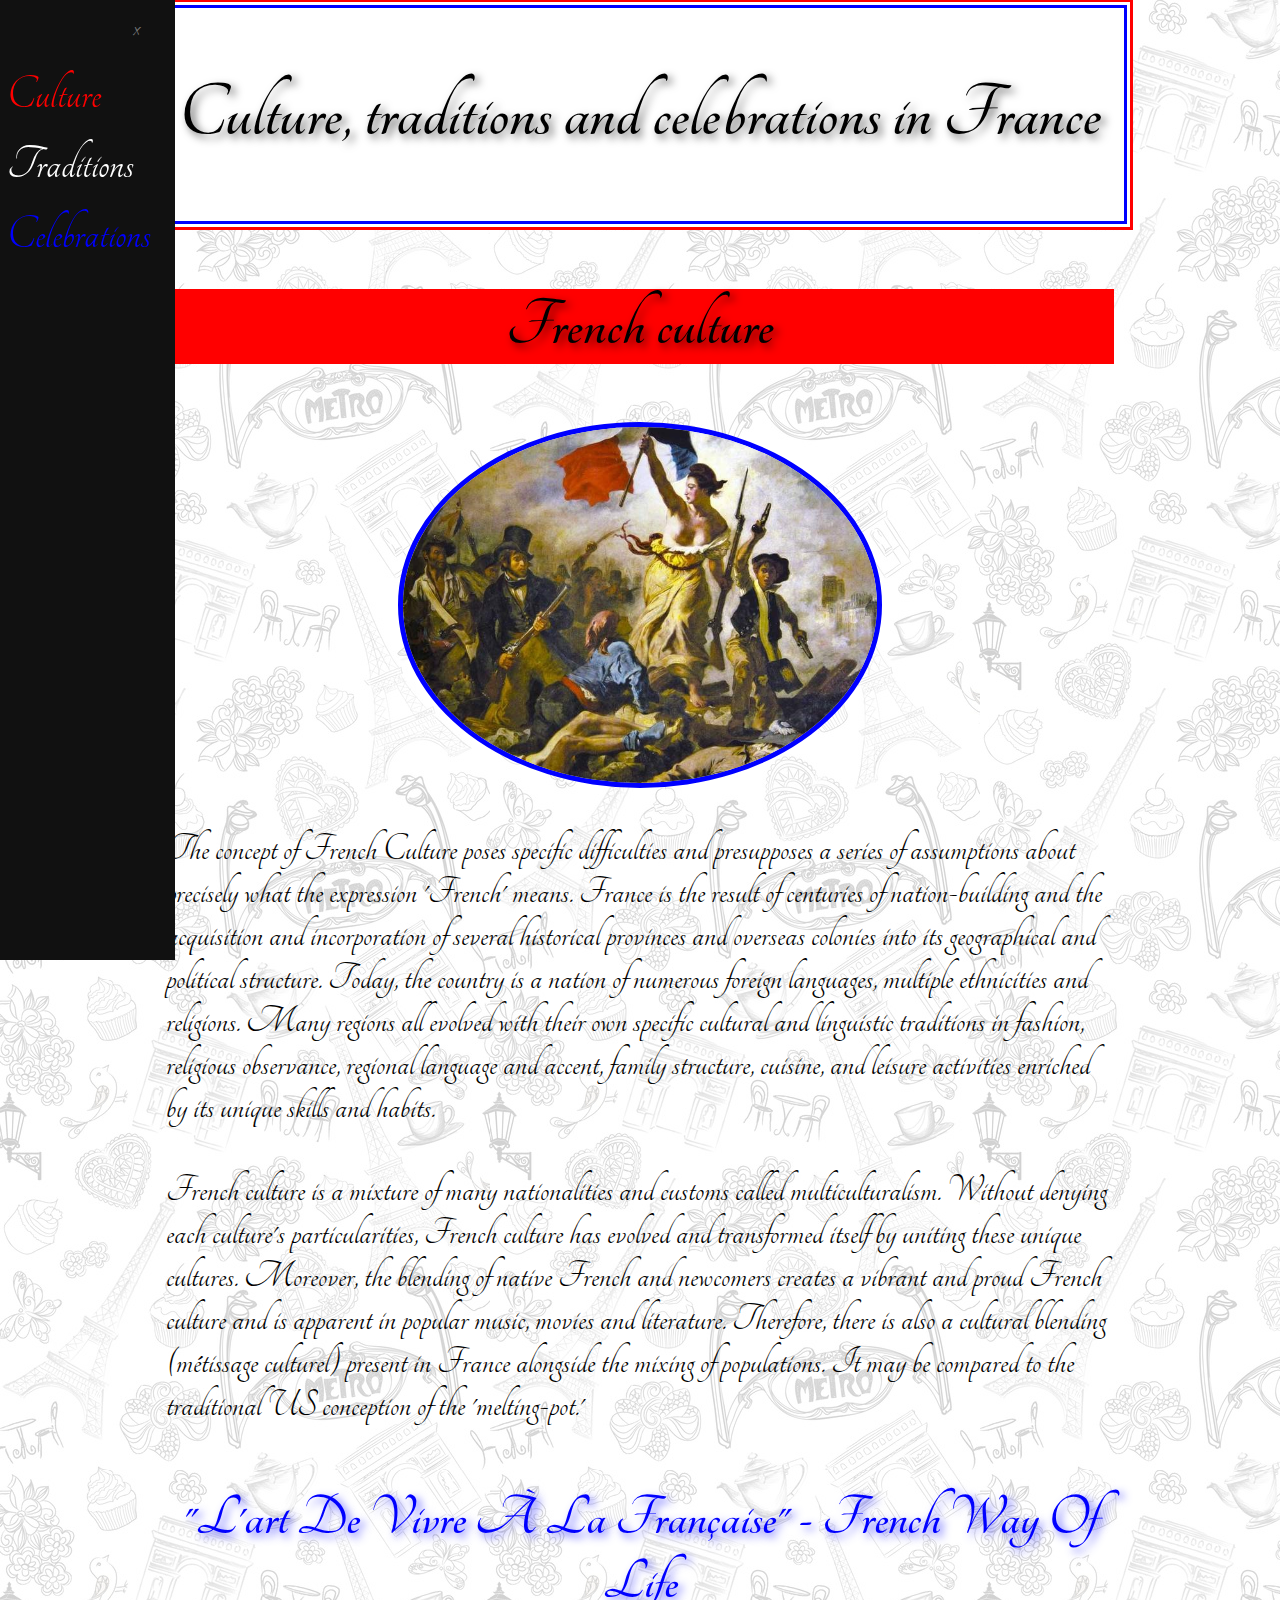
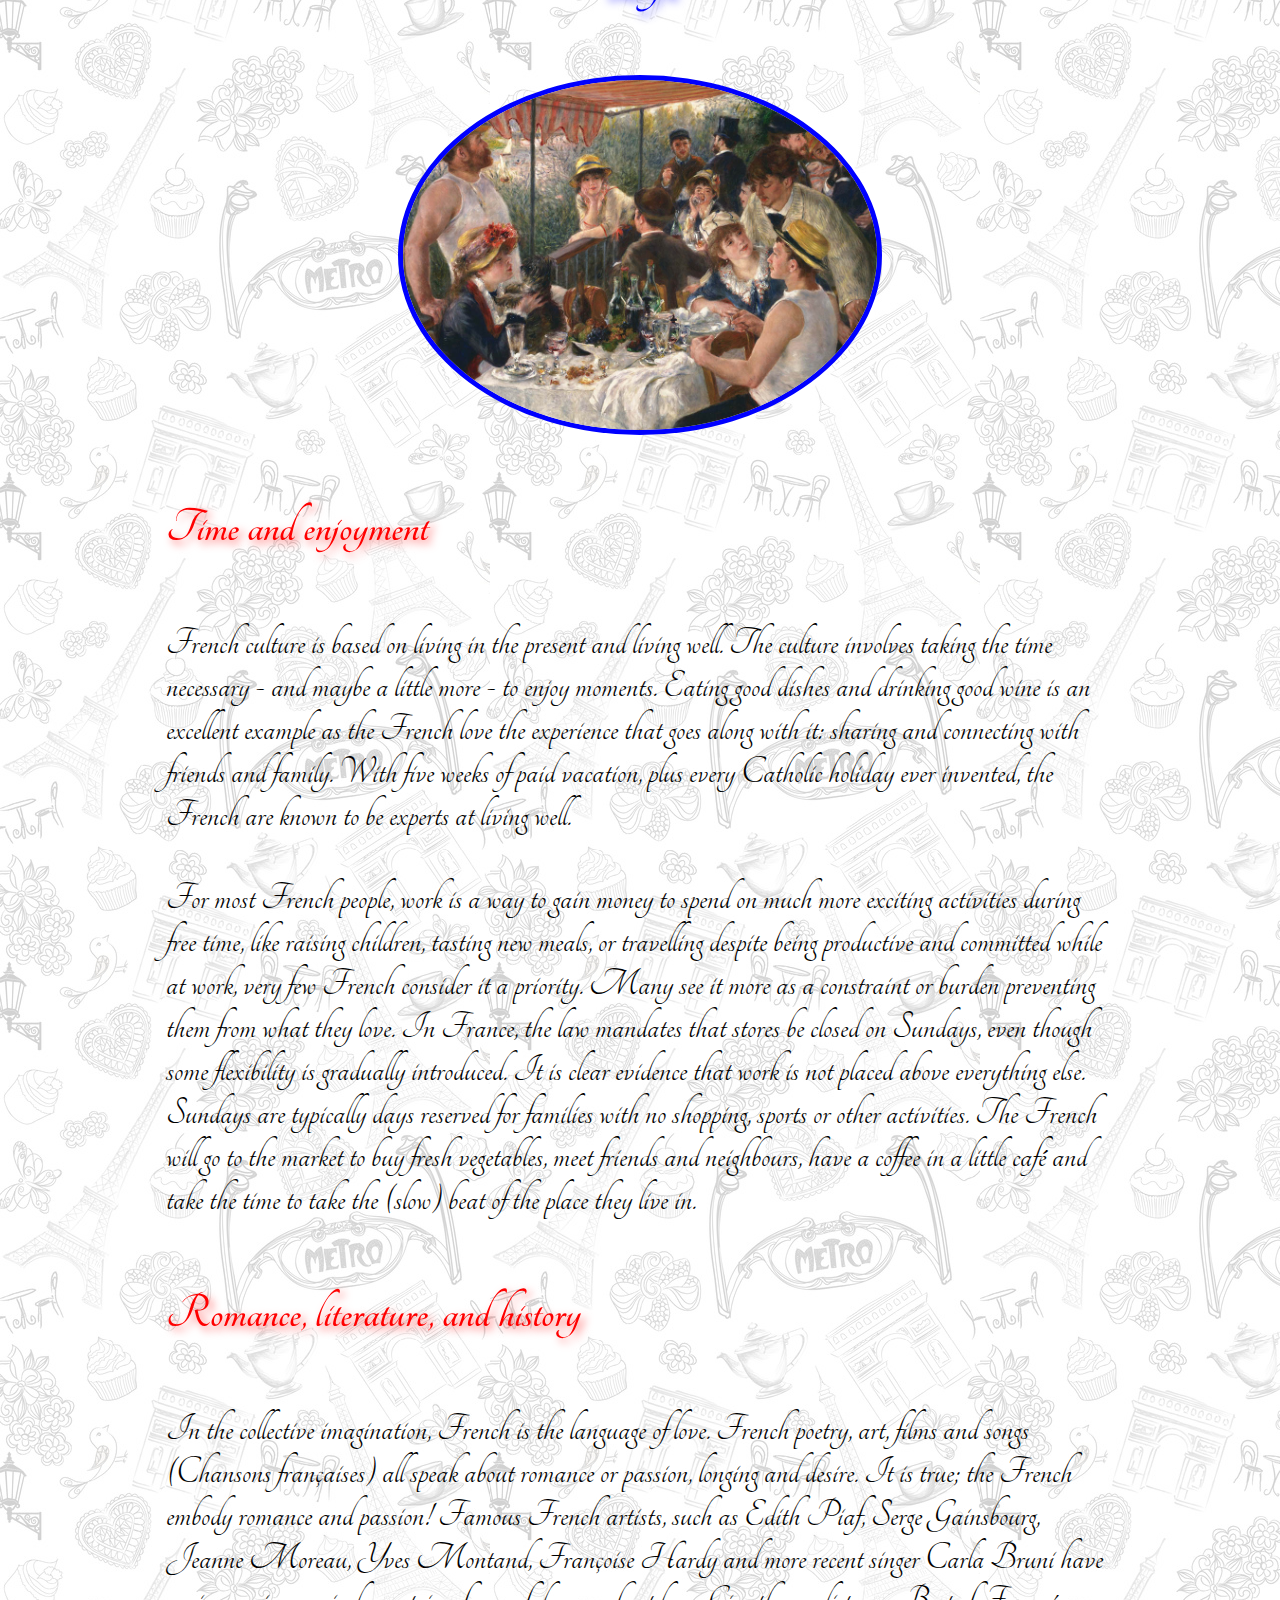
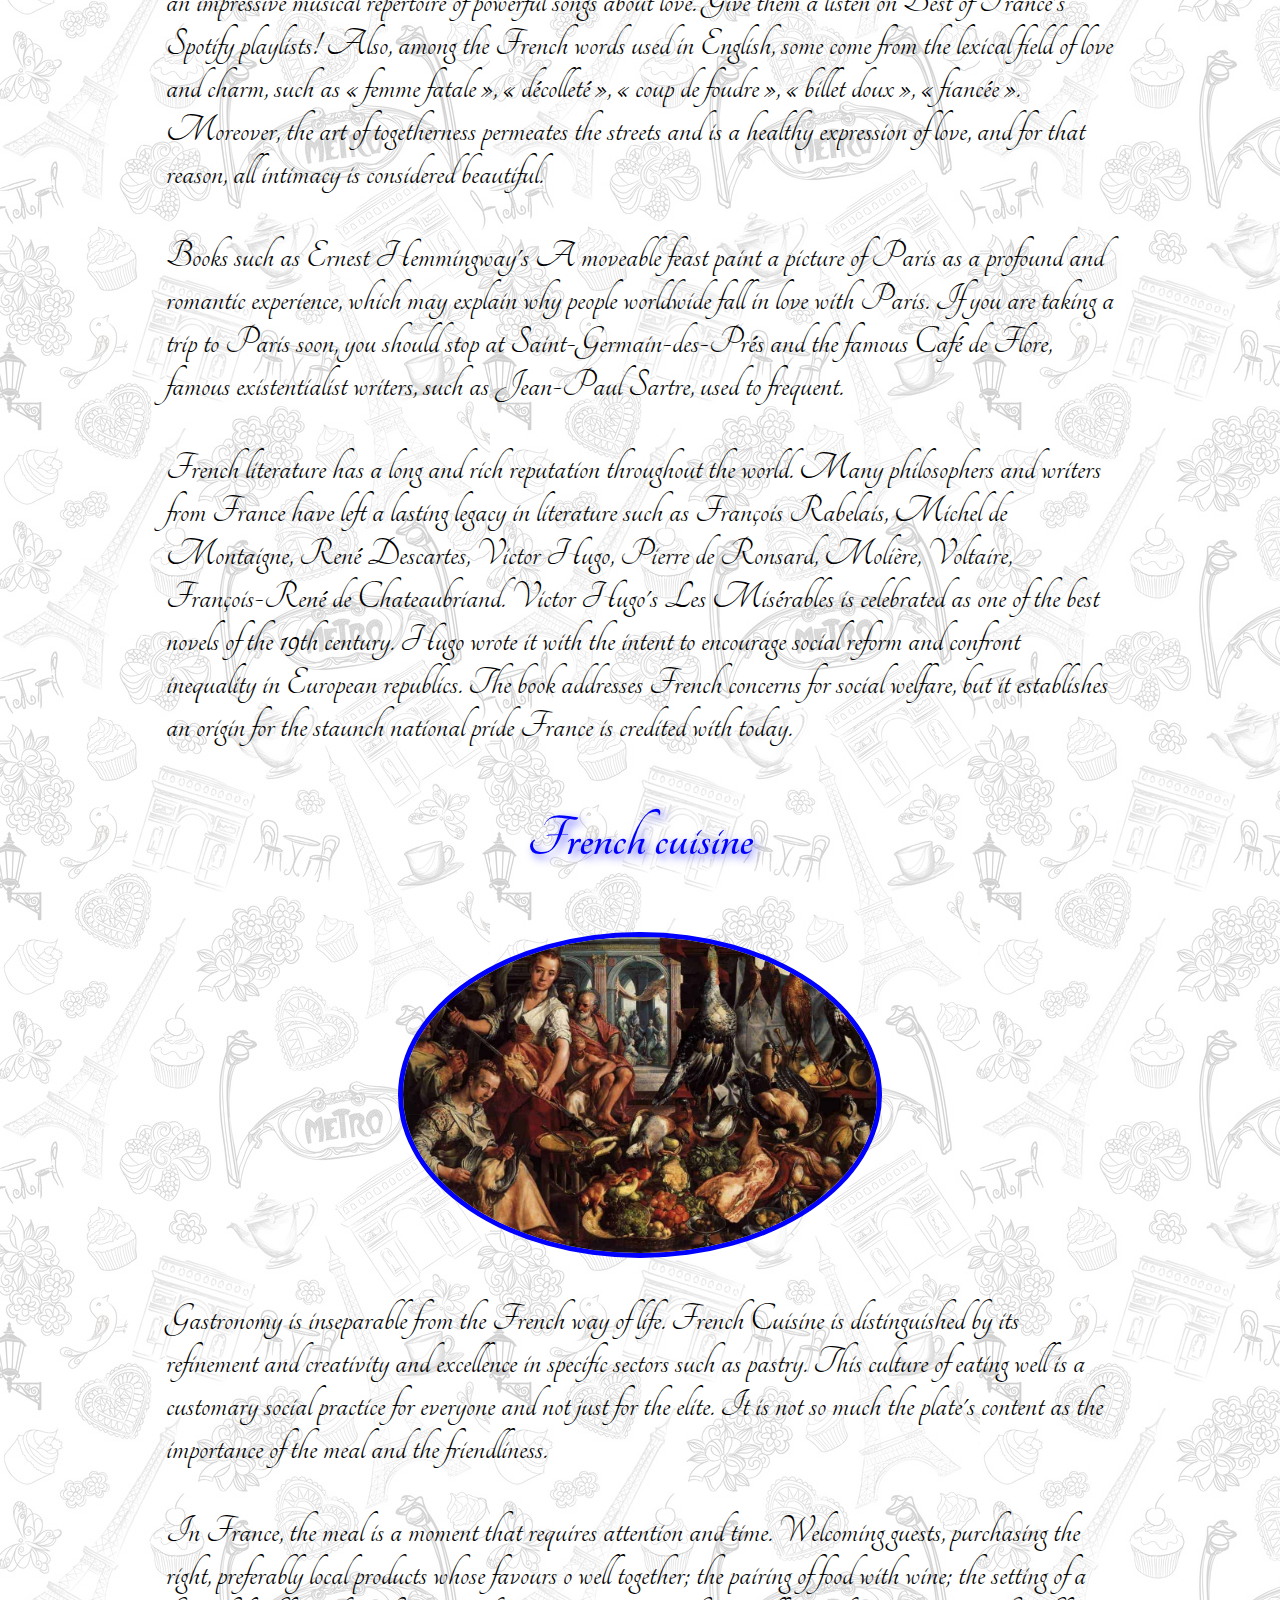
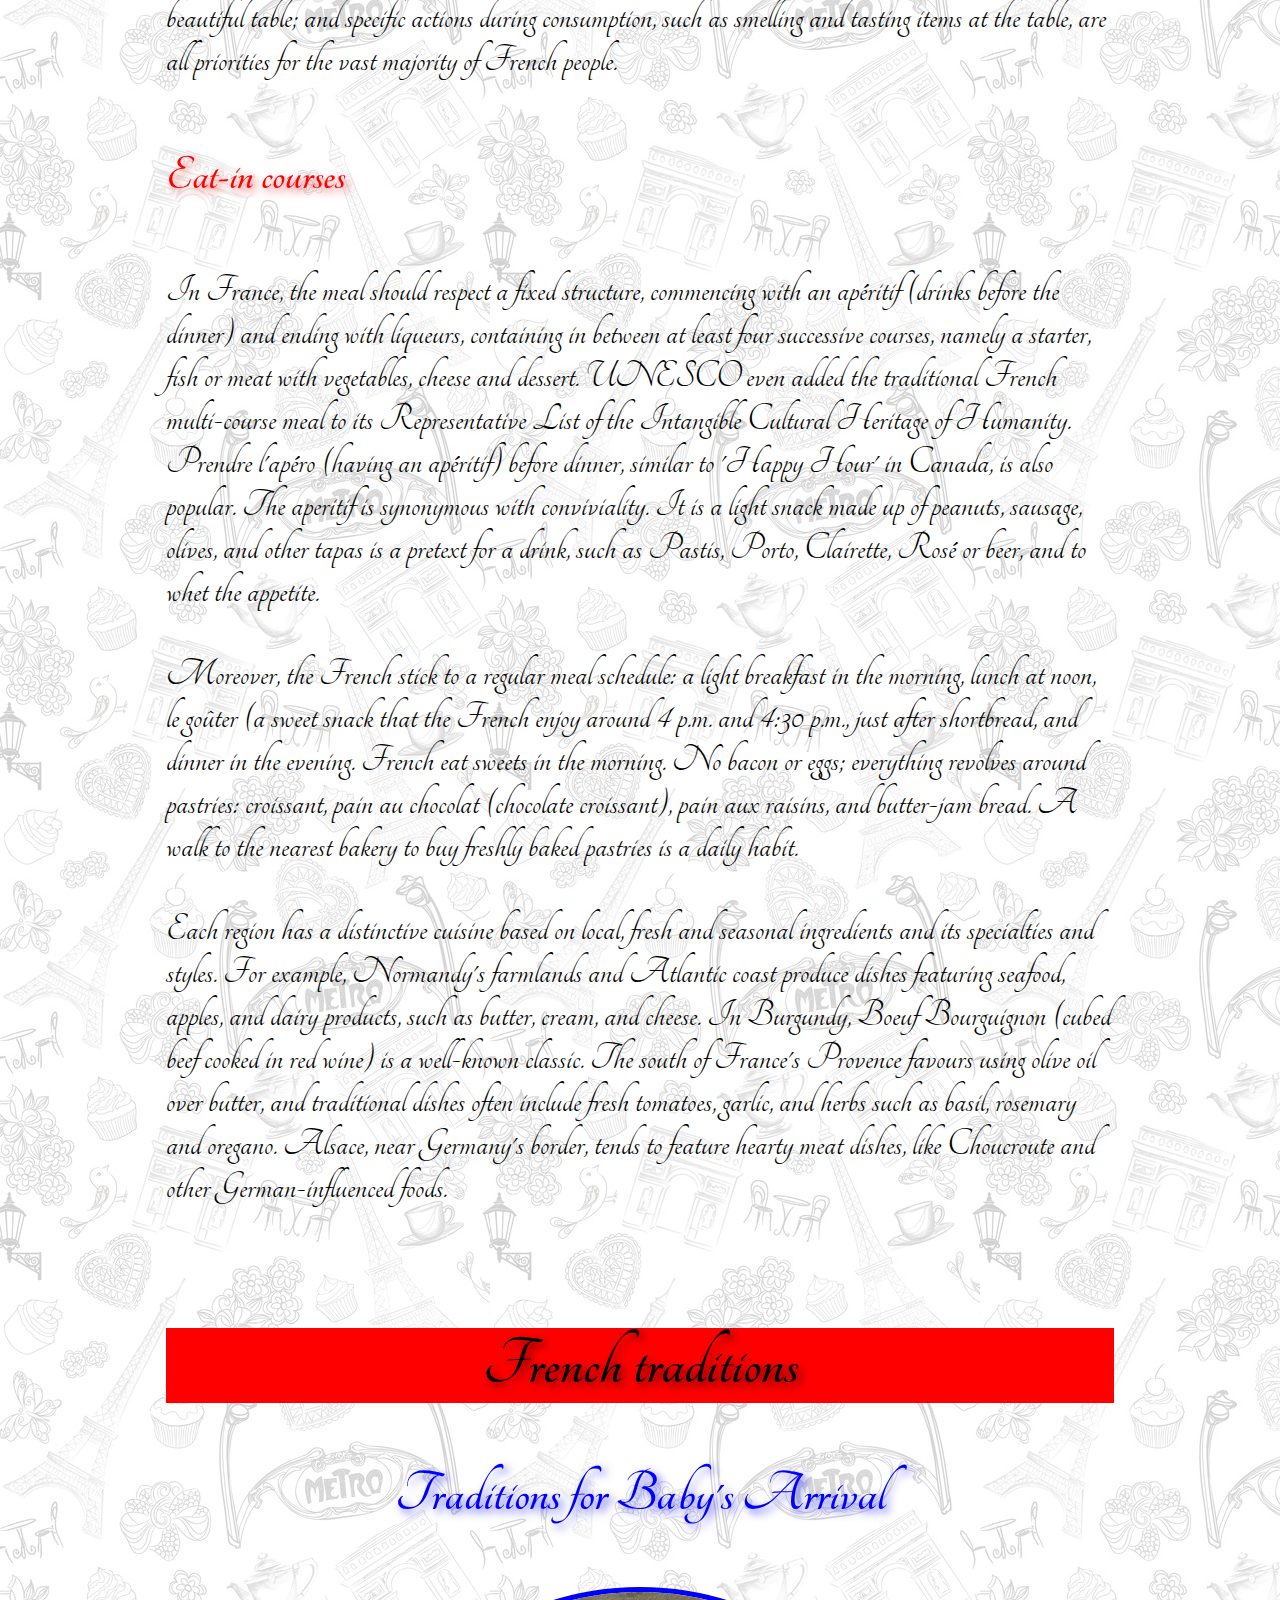
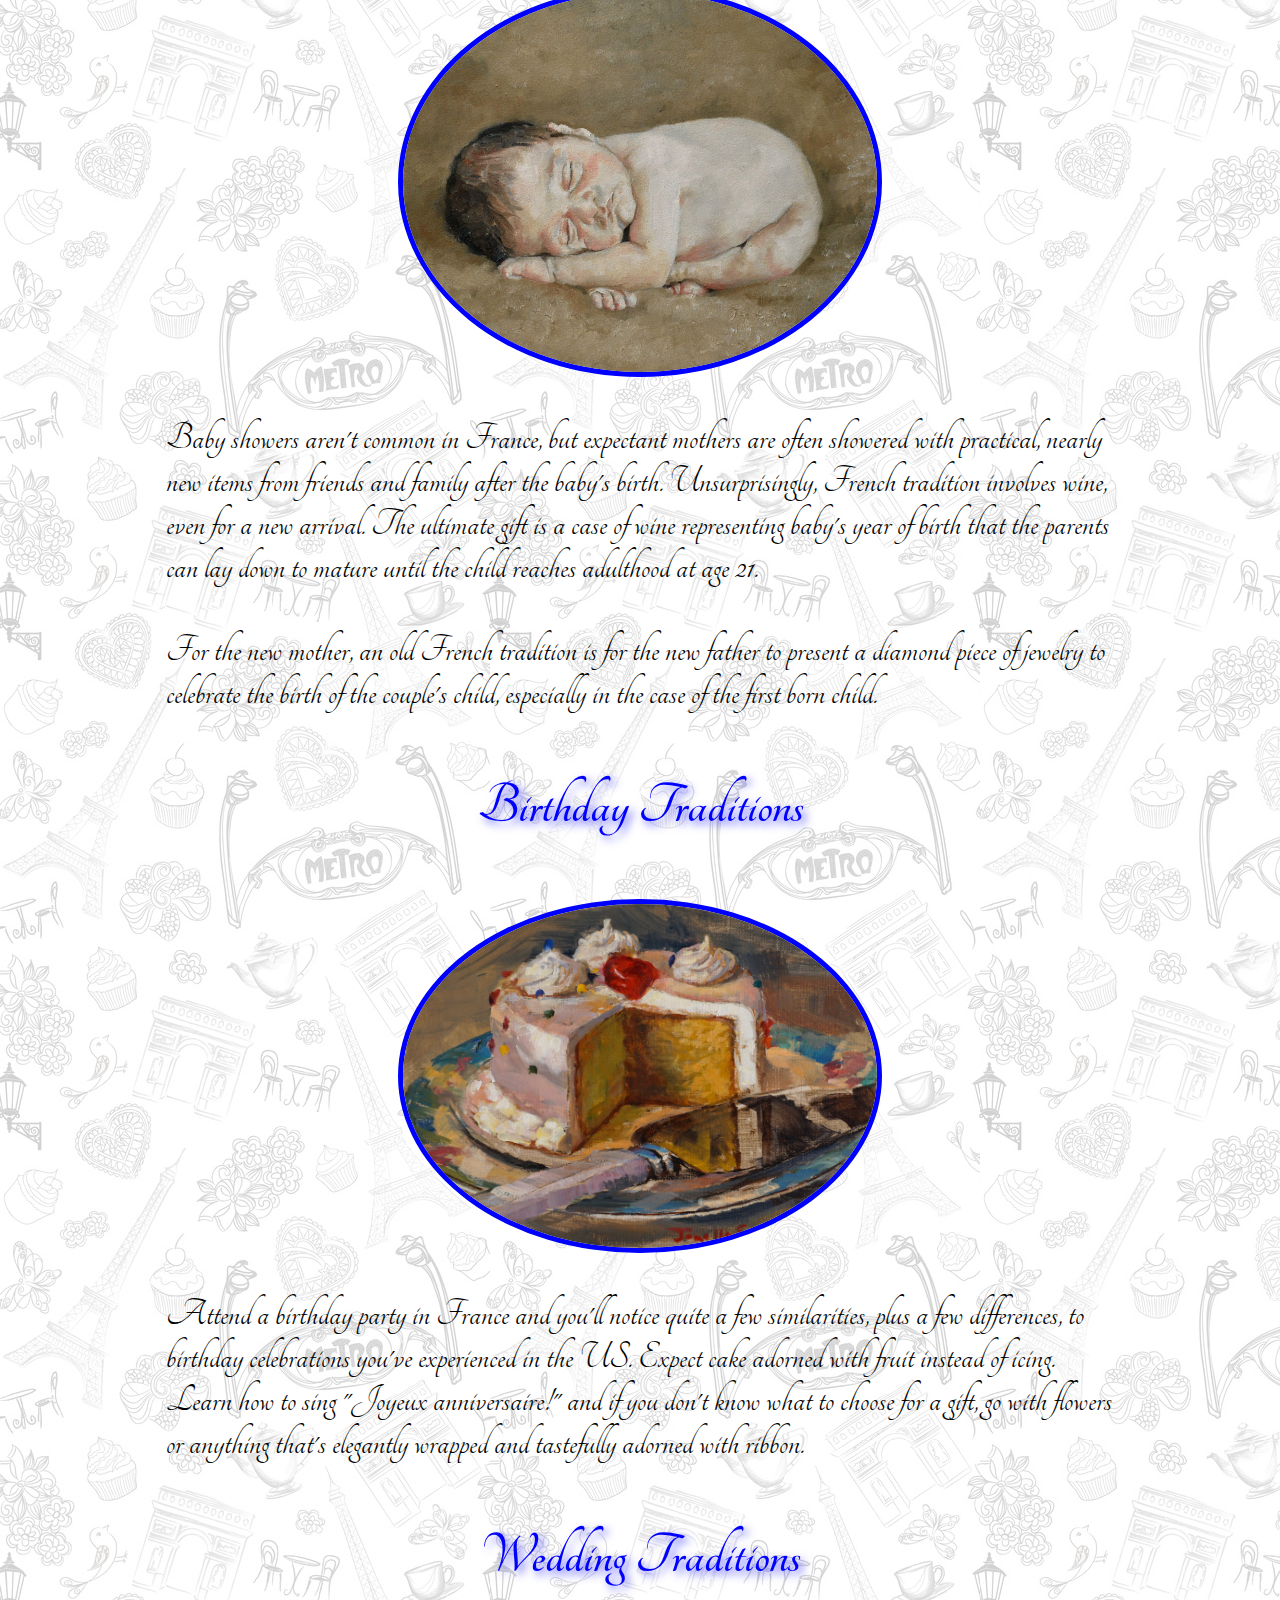
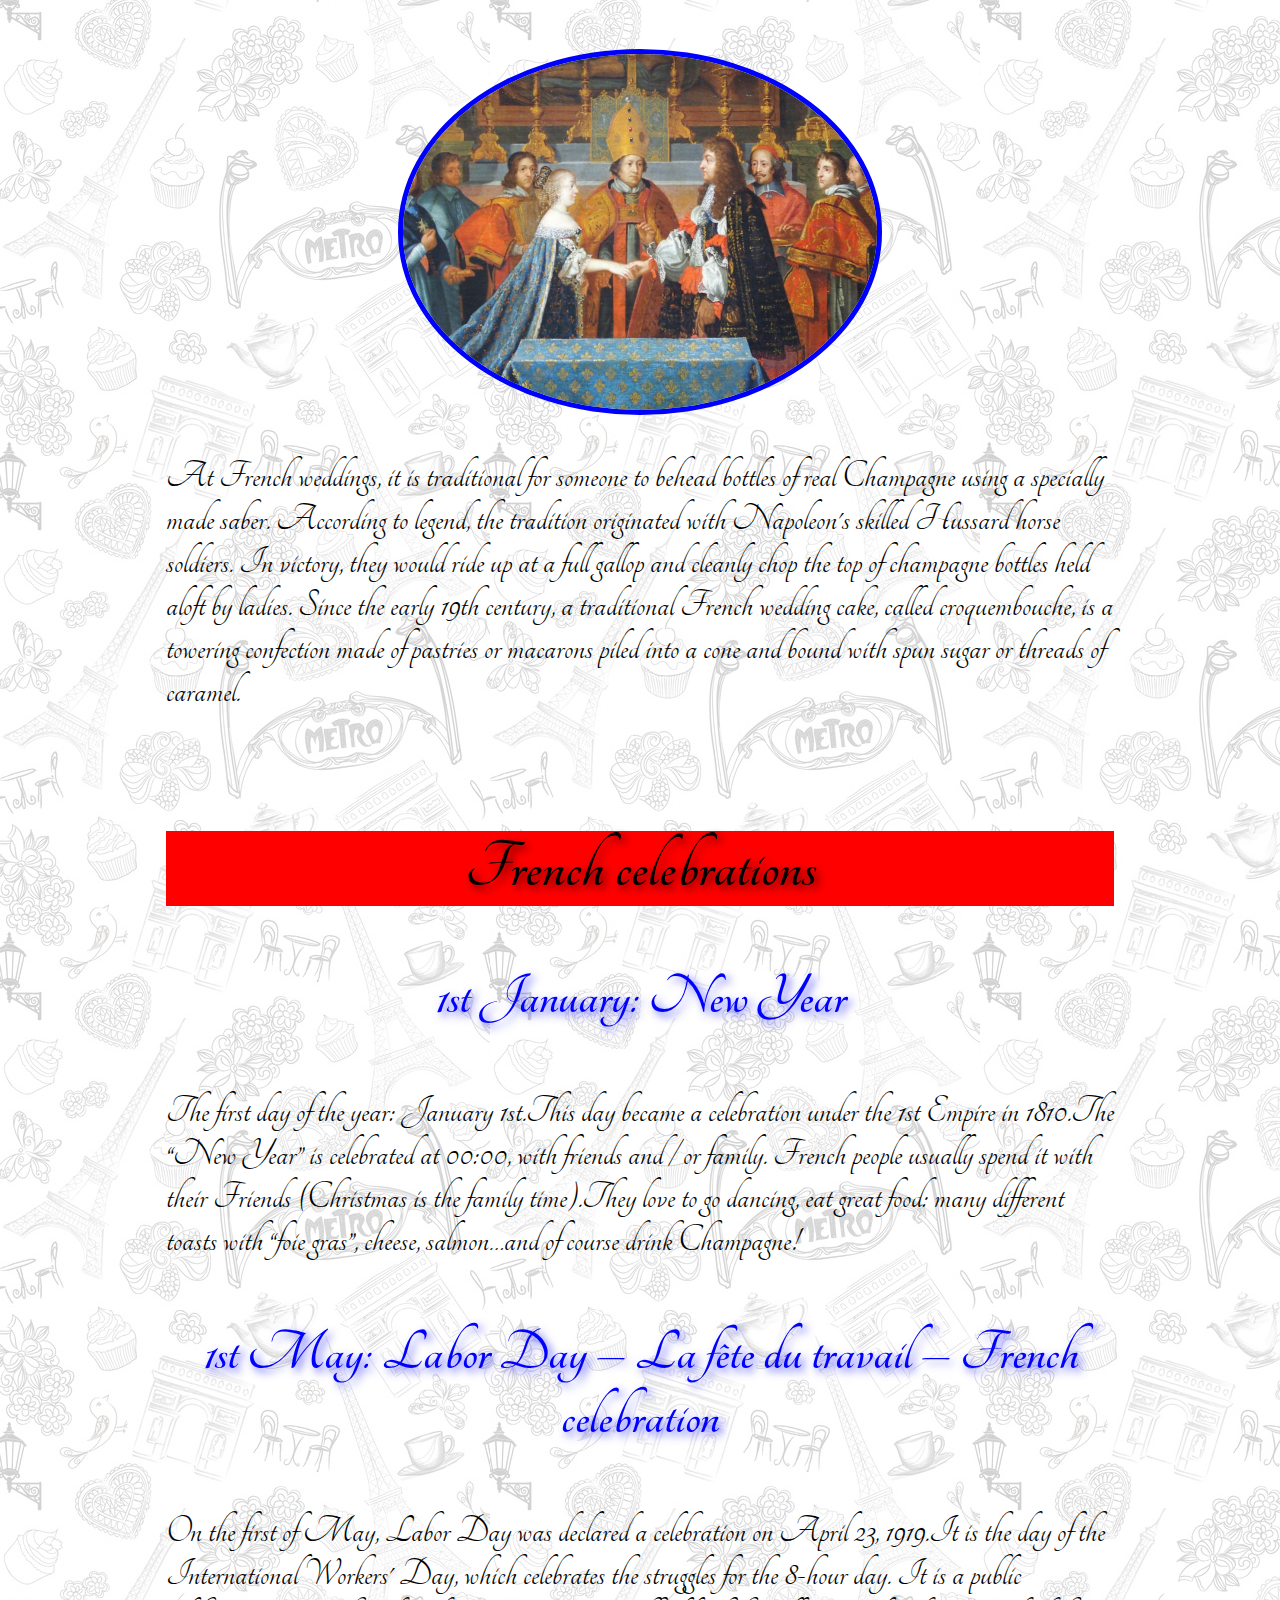
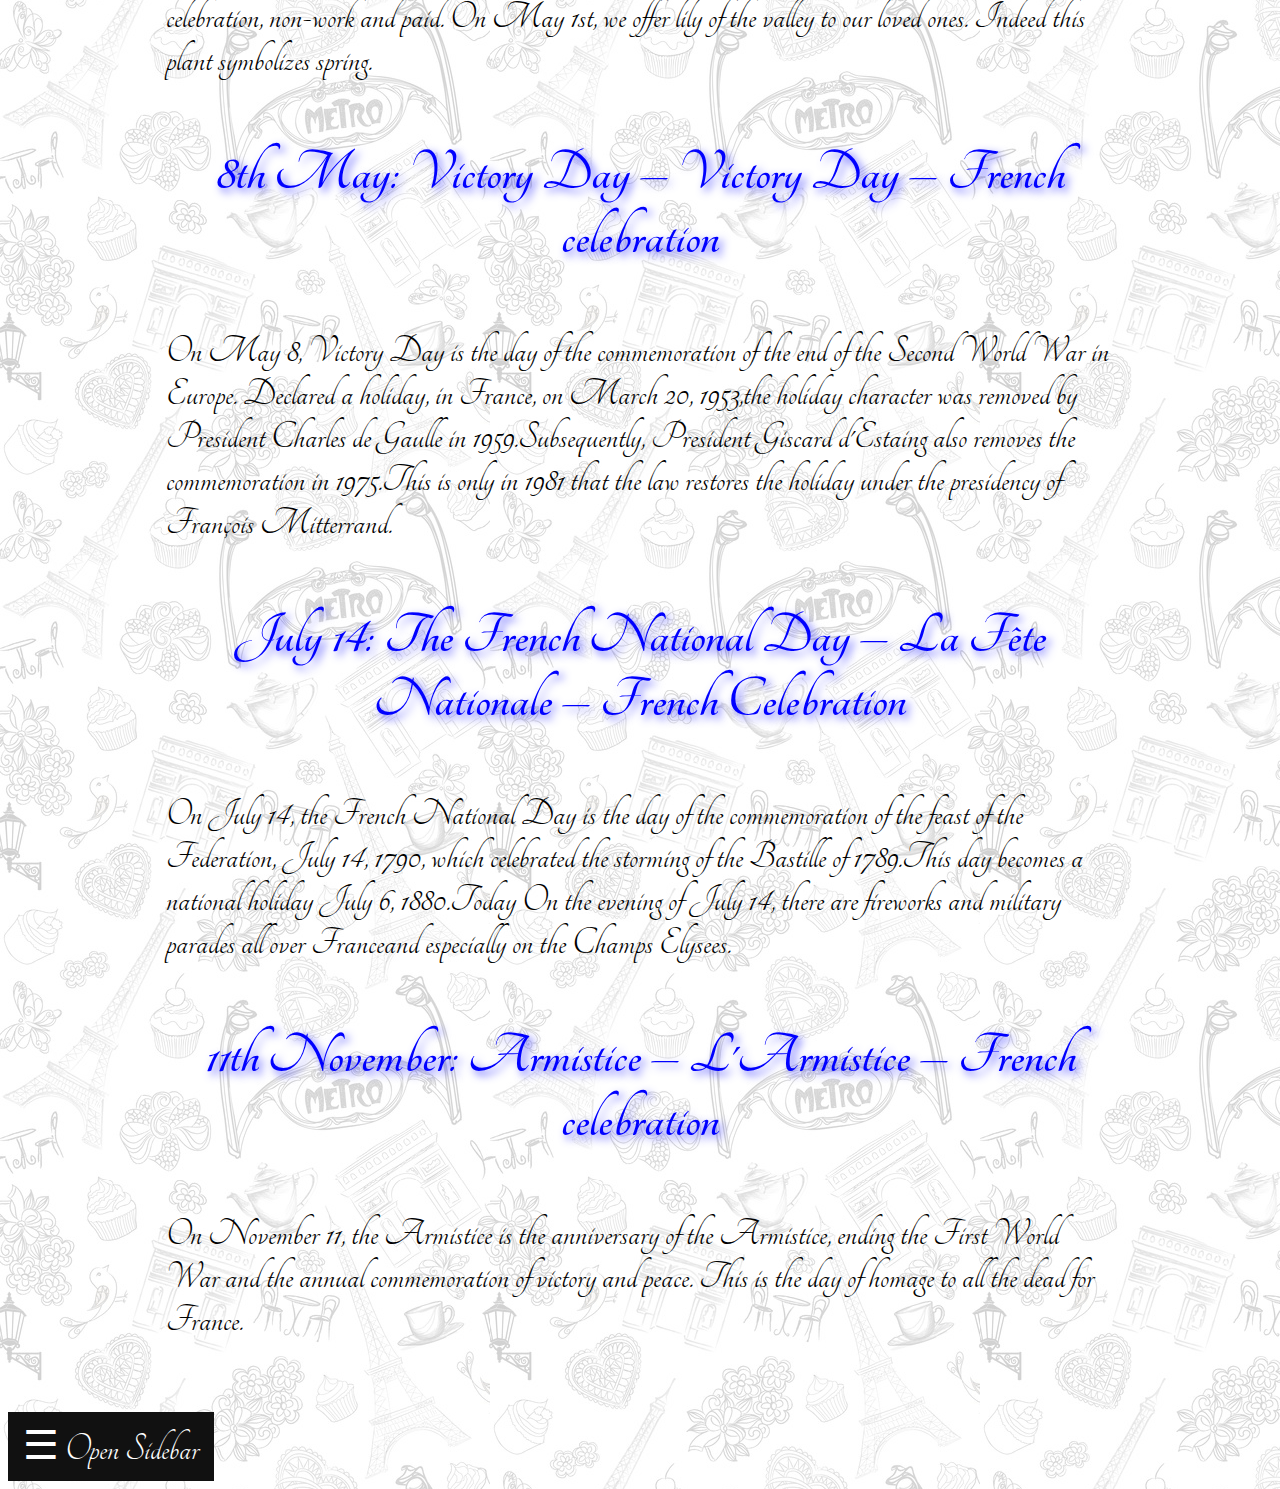
<file: france.html>
<!DOCTYPE html>
<html lang="en">
<head>
    <meta charset="UTF-8">
    <meta http-equiv="X-UA-Compatible" content="IE=edge">
    <meta name="viewport" content="width=device-width, initial-scale=1.0">
    <title>France</title>
    <link rel="stylesheet" href="france.css">
    <link rel="preconnect" href="https://fonts.googleapis.com">
<link rel="preconnect" href="https://fonts.gstatic.com" crossorigin>
<link href="https://fonts.googleapis.com/css2?family=Satisfy&family=Tangerine:wght@700&display=swap" rel="stylesheet">
</head>
<body>
  <script src="france.js"></script>
 
   <div id="title"> <h1>Culture, traditions and celebrations in France</h1></div>

    <div id="mySidebar" class="sidebar">
        <a href="javascript:void(0)" class="closebtn" onclick="closeNav()">×</a>
  <a href="#CULTURE" id="culture">Culture</a>
  <a href="#TRADITIONS" id="traditions">Traditions</a>
  <a href="#CELEBRATIONS" id="celebrations">Celebrations</a>
</div>
<section id="CULTURE">
<h2>French culture</h2>
<img  class="images" src="france-history.jpg">
<p>The concept of French Culture poses specific difficulties and presupposes a series of assumptions about precisely what the expression 'French' means. France is the result of centuries of nation-building and the acquisition and incorporation of several historical provinces and overseas colonies into its geographical and political structure. Today, the country is a nation of numerous foreign languages, multiple ethnicities and religions. Many regions all evolved with their own specific cultural and linguistic traditions in fashion, religious observance, regional language and accent, family structure, cuisine, and leisure activities enriched by its unique skills and habits. </p>
<p>French culture is a mixture of many nationalities and customs called multiculturalism. Without denying each culture's particularities, French culture has evolved and transformed itself by uniting these unique cultures. Moreover, the blending of native French and newcomers creates a vibrant and proud French culture and is apparent in popular music, movies and literature. Therefore, there is also a cultural blending (métissage culturel) present in France alongside the mixing of populations. It may be compared to the traditional US conception of the 'melting-pot.' </p>
<h3>"L'art De Vivre À La Française" - French Way Of Life  </h3>
<img class="images" src="france-vivre.jpg">
<h4>Time and enjoyment </h4>
<p>French culture is based on living in the present and living well. The culture involves taking the time necessary - and maybe a little more - to enjoy moments. Eating good dishes and drinking good wine is an excellent example as the French love the experience that goes along with it: sharing and connecting with friends and family. With five weeks of paid vacation, plus every Catholic holiday ever invented, the French are known to be experts at living well. </p>
<p>For most French people, work is a way to gain money to spend on much more exciting activities during free time, like raising children, tasting new meals, or travelling despite being productive and committed while at work, very few French consider it a priority. Many see it more as a constraint or burden preventing them from what they love. In France, the law mandates that stores be closed on Sundays, even though some flexibility is gradually introduced. It is clear evidence that work is not placed above everything else. Sundays are typically days reserved for families with no shopping, sports or other activities. The French will go to the market to buy fresh vegetables, meet friends and neighbours, have a coffee in a little café and take the time to take the (slow) beat of the place they live in. </p>
<h4>Romance, literature, and history </h4>
<p>In the collective imagination, French is the language of love. French poetry, art, films and songs (Chansons françaises) all speak about romance or passion, longing and desire. It is true; the French embody romance and passion! Famous French artists, such as Edith  Piaf, Serge Gainsbourg, Jeanne Moreau, Yves Montand, Françoise Hardy and more recent singer Carla Bruni have an impressive musical repertoire of powerful songs about love. Give them a listen on Best of France's Spotify playlists! Also, among the French words used in English, some come from the lexical field of love and charm, such as « femme fatale », « décolleté », « coup de foudre », « billet doux », « fiancée ». Moreover, the art of togetherness permeates the streets and is a healthy expression of love, and for that reason, all intimacy is considered beautiful. </p>
<p>Books such as Ernest Hemmingway's A moveable feast paint a picture of Paris as a profound and romantic experience, which may explain why people worldwide fall in love with Paris. If you are taking a trip to Paris soon, you should stop at Saint-Germain-des-Prés and the famous Café de Flore, famous existentialist writers, such as Jean-Paul Sartre, used to frequent. </p>
<p>French literature has a long and rich reputation throughout the world. Many philosophers and writers from France have left a lasting legacy in literature such as François Rabelais, Michel de Montaigne, René Descartes, Victor Hugo, Pierre de Ronsard, Molière, Voltaire, François-René de Chateaubriand. Victor Hugo's Les Misérables is celebrated as one of the best novels of the 19th century. Hugo wrote it with the intent to encourage social reform and confront inequality in European republics. The book addresses French concerns for social welfare, but it establishes an origin for the staunch national pride France is credited with today. </p>
<h3>French cuisine</h3>
<img class="images" src="france-cuisine.jpg">
<p>Gastronomy is inseparable from the French way of life. French Cuisine is distinguished by its refinement and creativity and excellence in specific sectors such as pastry. This culture of eating well is a customary social practice for everyone and not just for the elite. It is not so much the plate's content as the importance of the meal and the friendliness. </p>
<p>In France, the meal is a moment that requires attention and time. Welcoming guests, purchasing the right, preferably local products whose favours o well together; the pairing of food with wine; the setting of a beautiful table; and specific actions during consumption, such as smelling and tasting items at the table, are all priorities for the vast majority of French people. </p>
<h4>Eat-in courses </h4>
<p>In France, the meal should respect a fixed structure, commencing with an apéritif (drinks before the dinner) and ending with liqueurs, containing in between at least four successive courses, namely a starter, fish or meat with vegetables, cheese and dessert. UNESCO even added the traditional French multi-course meal to its Representative List of the Intangible Cultural Heritage of Humanity. Prendre l'apéro (having an apéritif) before dinner, similar to 'Happy Hour' in Canada, is also popular. The aperitif is synonymous with conviviality. It is a light snack made up of peanuts, sausage, olives, and other tapas is a pretext for a drink, such as Pastis, Porto, Clairette, Rosé or beer, and to whet the appetite. </p>
<p>Moreover, the French stick to a regular meal schedule: a light breakfast in the morning, lunch at noon, le goûter (a sweet snack that the French enjoy around 4 p.m. and 4:30 p.m., just after shortbread, and dinner in the evening. French eat sweets in the morning. No bacon or eggs; everything revolves around pastries: croissant, pain au chocolat (chocolate croissant), pain aux raisins, and butter-jam bread. A walk to the nearest bakery to buy freshly baked pastries is a daily habit. </p>
<p>Each region has a distinctive cuisine based on local, fresh and seasonal ingredients and its specialties and styles. For example, Normandy's farmlands and Atlantic coast produce dishes featuring seafood, apples, and dairy products, such as butter, cream, and cheese. In Burgundy, Boeuf Bourguignon (cubed beef cooked in red wine) is a well-known classic. The south of France's Provence favours using olive oil over butter, and traditional dishes often include fresh tomatoes, garlic, and herbs such as basil, rosemary and oregano. Alsace, near Germany's border, tends to feature hearty meat dishes, like Choucroute and other German-influenced foods. 
</p>


 </section>
 <section id="TRADITIONS">
  <h2>French traditions</h2>
  <h3>Traditions for Baby's Arrival </h3>
  <img src="france-baby.jpg" class="images">
  <p>Baby showers aren't common in France, but expectant mothers are often showered with practical, nearly new items from friends and family after the baby's birth. Unsurprisingly, French tradition involves wine, even for a new arrival. The ultimate gift is a case of wine representing baby's year of birth that the parents can lay down to mature until the child reaches adulthood at age 21. </p>
  <p>For the new mother, an old French tradition is for the new father to present a diamond piece of jewelry to celebrate the birth of the couple's child, especially in the case of the first born child. </p>
  <h3>Birthday Traditions </h3>
  <img src="france-birthday.jpg" class="images">
  <p>Attend a birthday party in France and you'll notice quite a few similarities, plus a few differences, to birthday celebrations you've experienced in the US. Expect cake adorned with fruit instead of icing. Learn how to sing "Joyeux anniversaire!" and if you don't know what to choose for a gift, go with flowers or anything that's elegantly wrapped and tastefully adorned with ribbon. </p>
  <h3>Wedding Traditions </h3>
  <img src="france-wedding.jpg" class="images">
  <p>At French weddings, it is traditional for someone to behead bottles of real Champagne using a specially made saber. According to legend, the tradition originated with Napoleon's skilled Hussard horse soldiers. In victory, they would ride up at a full gallop and cleanly chop the top of champagne bottles held aloft by ladies. Since the early 19th century, a traditional French wedding cake, called croquembouche, is a towering confection made of pastries or macarons piled into a cone and bound with spun sugar or threads of caramel. </p>
</section>

<section id="CELEBRATIONS">
  <h2>French celebrations</h2>
  <h3>1st January: New Year</h3>
  <p>The first day of the year: January 1st.This day became a celebration under the 1st Empire in 1810.The “New Year” is celebrated at 00:00, with friends and / or family. French people usually spend it with their Friends (Christmas is the family time).They love to go dancing, eat great food: many different toasts with “foie gras”, cheese, salmon…and of course drink Champagne! </p>
  <h3>1st May: Labor Day – La fête du travail – French celebration </h3>
  <p>On the first of May, Labor Day was declared a celebration on April 23, 1919.It is the day of the International Workers' Day, which celebrates the struggles for the 8-hour day. It is a public celebration, non-work and paid. On May 1st, we offer lily of the valley to our loved ones. Indeed this plant symbolizes spring. </p>
  <h3>8th May: Victory Day – Victory Day – French celebration </h3>
  <p>On May 8, Victory Day is the day of the commemoration of the end of the Second World War in Europe. Declared a holiday, in France, on March 20, 1953,the holiday character was removed by President Charles de Gaulle in 1959.Subsequently, President Giscard d'Estaing also removes the commemoration in 1975.This is only in 1981 that the law restores the holiday under the presidency of François Mitterrand. </p>
  <h3>July 14: The French National Day – La Fête Nationale – French Celebration </h3>
   <p>On July 14, the French National Day is the day of the commemoration of the feast of the Federation, July 14, 1790, which celebrated the storming of the Bastille of 1789.This day becomes a national holiday July 6, 1880.Today On the evening of July 14, there are fireworks and military parades all over Franceand especially on the Champs Elysees. </p>
<h3>11th November: Armistice – L'Armistice – French celebration </h3>
<p>On November 11, the Armistice is the anniversary of the Armistice, 

ending the First World War and the annual commemoration of victory and peace. This is the day of homage to all the dead for France. 

 
 
 </p>

  </section>

  <button class="openbtn" onclick="openNav()">☰ Open Sidebar</button>  
</div>


    
</body>
</html>
</file>
<file: france.css>
body {
  font-family: 'Satisfy', cursive;
  font-family: 'Tangerine', cursive;
  background-image: url(france-bg.jpg);
  font-size: 40px;
  }


.sidebar {
  height: 100%;
  width: 175px;
  position: fixed;
  z-index: 1;
  top: 0;
  left: 0;
  background-color: #111;
  overflow-x: hidden;
  transition: 0.5s;
  padding-top: 60px;
}

.sidebar a {
  padding: 8px 8px 8px 32px;
  text-decoration: none;
  font-size: 25px;
  color: #818181;
  display: block;
  transition: 0.3s;
}

.sidebar a:hover {
  color: #f1f1f1;
}

.sidebar .closebtn {
  position: absolute;
  top: 0;
  right: 25px;
  font-size: 36px;
  margin-left: 50px;
}

.openbtn {
  font-size: 40px;
  margin-top: 20px;
  cursor: pointer;
  background-color: #111;
  color: white;
  padding: 10px 15px;
  border: none;
  font-family:'Tangerine', cursive; ;
}

.openbtn:hover {
  background-color: #444;
}

#main {
  transition: margin-left .5s;
  padding: 16px;
}
#culture{
    color: red;
    font-size: 50px;
    margin-left:-25px;
}
#traditions{
    color:white;
    font-size: 50px;
    margin-left: -25px;
}
#celebrations{
    color:blue;
    font-size: 50px;
    margin-left: -25px;
}
h1{
    text-align: center;  
    font-size:80px;
    color:black;
    text-shadow:  4px 4px 8px  rgba(0, 0, 0, 0.63);
}
h2{
  font-size: 70px;
  color: black;
  text-shadow:  4px 4px 8px  rgba(0, 0, 0, 0.63);
  text-align: center;
  background-color: red;

}
h3{
  font-size: 60px;
  color:blue;
  text-align: center;
    text-shadow:  4px 4px 8px  rgba(0, 0, 255, 0.695);
  }
h4{
  font-size: 50px;
  color:red;
    text-shadow:  4px 4px 8px  rgba(255, 0, 0, 0.649);

}
#CULTURE, #TRADITIONS, #CELEBRATIONS{
  margin: auto;
  width: 75%;
  padding: 10px;
}
#title{ 
  background-color: white;
  box-shadow: blue 0px 0px 0px 3px, white 0px 0px 0px 6px,red 0px 0px 0px 9px;
  margin: auto;
  width: 75%;
  padding: 10px;
}
.images{
  display: block;
  margin-left: auto;
  margin-right: auto;
  width: 50%;
  height: 75%;
  border-radius: 50%;
  border: 5px solid blue;
}
.images:hover{
  box-shadow: 0 0 50px 0px blue;
}



/* On smaller screens, where height is less than 450px, change the style of the sidenav (less padding and a smaller font size) */
@media screen and (max-height: 450px) {
  .sidebar {padding-top: 15px;}
  .sidebar a {font-size: 18px;}
}
</file>
